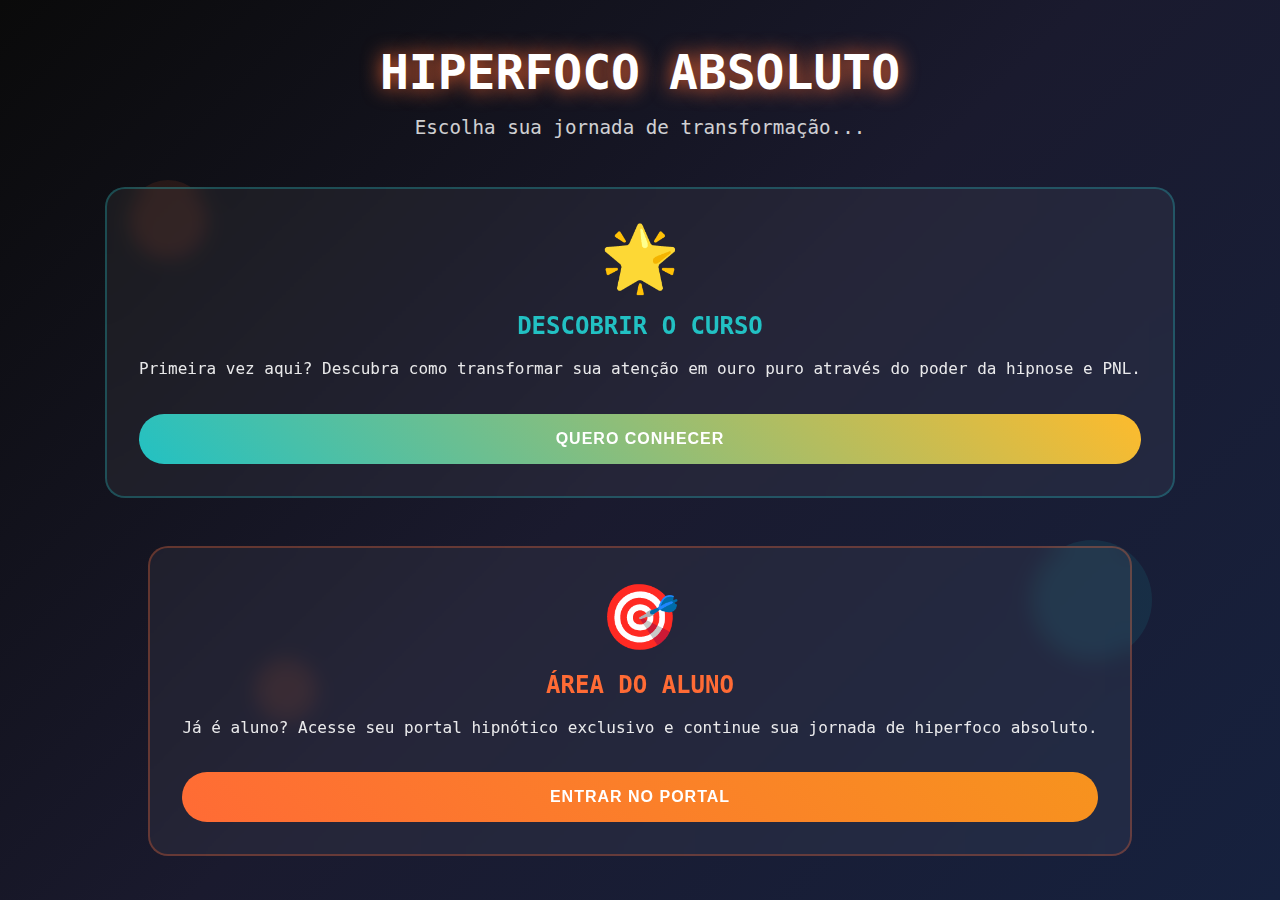
<file: entry.html>
<!DOCTYPE html>
<html lang="pt-BR">
<head>
    <meta charset="UTF-8">
    <meta name="viewport" content="width=device-width, initial-scale=1.0">
    <title>Hiperfoco Absoluto - Portal de Entrada</title>
    
    <style>
        * {
            margin: 0;
            padding: 0;
            box-sizing: border-box;
        }
        
        body {
            font-family: 'Orbitron', monospace;
            background: linear-gradient(135deg, #0a0a0a 0%, #1a1a2e 50%, #16213e 100%);
            min-height: 100vh;
            display: flex;
            align-items: center;
            justify-content: center;
            color: #fff;
            overflow: hidden;
        }
        
        .portal-container {
            text-align: center;
            z-index: 10;
            position: relative;
        }
        
        .portal-title {
            font-size: 3rem;
            font-weight: 900;
            margin-bottom: 1rem;
            text-shadow: 0 0 20px #ff6b35;
            animation: glow 2s ease-in-out infinite alternate;
        }
        
        .portal-subtitle {
            font-size: 1.2rem;
            margin-bottom: 3rem;
            opacity: 0.8;
            animation: fadeIn 3s ease-in;
        }
        
        .entries-container {
            display: flex;
            gap: 3rem;
            justify-content: center;
            align-items: center;
            flex-wrap: wrap;
        }
        
        .entry-card {
            background: rgba(255, 255, 255, 0.05);
            backdrop-filter: blur(10px);
            border: 2px solid rgba(255, 107, 53, 0.3);
            border-radius: 20px;
            padding: 2rem;
            min-width: 300px;
            transition: all 0.4s ease;
            cursor: pointer;
            position: relative;
            overflow: hidden;
        }
        
        .entry-card:hover {
            transform: translateY(-10px) scale(1.05);
            border-color: #ff6b35;
            box-shadow: 0 20px 40px rgba(255, 107, 53, 0.3);
        }
        
        .entry-card::before {
            content: '';
            position: absolute;
            top: 0;
            left: -100%;
            width: 100%;
            height: 100%;
            background: linear-gradient(90deg, transparent, rgba(255, 107, 53, 0.2), transparent);
            transition: left 0.5s;
        }
        
        .entry-card:hover::before {
            left: 100%;
        }
        
        .entry-icon {
            font-size: 4rem;
            margin-bottom: 1rem;
            display: block;
        }
        
        .entry-title {
            font-size: 1.5rem;
            font-weight: 700;
            margin-bottom: 1rem;
            color: #ff6b35;
        }
        
        .entry-description {
            font-size: 1rem;
            line-height: 1.6;
            margin-bottom: 2rem;
            opacity: 0.9;
        }
        
        .entry-button {
            background: linear-gradient(45deg, #ff6b35, #f7931e);
            border: none;
            color: white;
            padding: 1rem 2rem;
            border-radius: 50px;
            font-weight: 700;
            font-size: 1rem;
            cursor: pointer;
            transition: all 0.3s ease;
            text-transform: uppercase;
            letter-spacing: 1px;
            width: 100%;
        }
        
        .entry-button:hover {
            background: linear-gradient(45deg, #f7931e, #ff6b35);
            transform: scale(1.05);
            box-shadow: 0 5px 15px rgba(255, 107, 53, 0.4);
        }
        
        .visitor-card {
            border-color: rgba(34, 193, 195, 0.3);
        }
        
        .visitor-card:hover {
            border-color: #22c1c3;
            box-shadow: 0 20px 40px rgba(34, 193, 195, 0.3);
        }
        
        .visitor-card .entry-title {
            color: #22c1c3;
        }
        
        .visitor-card .entry-button {
            background: linear-gradient(45deg, #22c1c3, #fdbb2d);
        }
        
        .visitor-card .entry-button:hover {
            background: linear-gradient(45deg, #fdbb2d, #22c1c3);
        }
        
        /* Background Animation */
        .background-animation {
            position: absolute;
            top: 0;
            left: 0;
            width: 100%;
            height: 100%;
            z-index: 1;
        }
        
        .floating-circle {
            position: absolute;
            border-radius: 50%;
            background: rgba(255, 107, 53, 0.1);
            animation: float 6s ease-in-out infinite;
        }
        
        .floating-circle:nth-child(1) {
            width: 80px;
            height: 80px;
            top: 20%;
            left: 10%;
            animation-delay: 0s;
        }
        
        .floating-circle:nth-child(2) {
            width: 120px;
            height: 120px;
            top: 60%;
            right: 10%;
            animation-delay: 2s;
            background: rgba(34, 193, 195, 0.1);
        }
        
        .floating-circle:nth-child(3) {
            width: 60px;
            height: 60px;
            bottom: 20%;
            left: 20%;
            animation-delay: 4s;
        }
        
        @keyframes glow {
            from { text-shadow: 0 0 20px #ff6b35; }
            to { text-shadow: 0 0 30px #ff6b35, 0 0 40px #ff6b35; }
        }
        
        @keyframes fadeIn {
            from { opacity: 0; transform: translateY(20px); }
            to { opacity: 0.8; transform: translateY(0); }
        }
        
        @keyframes float {
            0%, 100% { transform: translateY(0px) rotate(0deg); }
            50% { transform: translateY(-20px) rotate(180deg); }
        }
        
        @media (max-width: 768px) {
            .portal-title {
                font-size: 2rem;
            }
            
            .entries-container {
                flex-direction: column;
                gap: 2rem;
            }
            
            .entry-card {
                min-width: 280px;
            }
        }
    </style>
</head>
<body>
    <!-- Background Animation -->
    <div class="background-animation">
        <div class="floating-circle"></div>
        <div class="floating-circle"></div>
        <div class="floating-circle"></div>
    </div>
    
    <div class="portal-container">
        <h1 class="portal-title">HIPERFOCO ABSOLUTO</h1>
        <p class="portal-subtitle">Escolha sua jornada de transformação...</p>
        
        <div class="entries-container">
            <!-- Entrada para Visitantes -->
            <div class="entry-card visitor-card" onclick="window.location.href='index.html'">
                <span class="entry-icon">🌟</span>
                <h2 class="entry-title">DESCOBRIR O CURSO</h2>
                <p class="entry-description">
                    Primeira vez aqui? Descubra como transformar sua atenção em ouro puro através do poder da hipnose e PNL.
                </p>
                <button class="entry-button">QUERO CONHECER</button>
            </div>
            
            <!-- Entrada para Assinantes -->
            <div class="entry-card" onclick="window.location.href='student-area.html'">
                <span class="entry-icon">🎯</span>
                <h2 class="entry-title">ÁREA DO ALUNO</h2>
                <p class="entry-description">
                    Já é aluno? Acesse seu portal hipnótico exclusivo e continue sua jornada de hiperfoco absoluto.
                </p>
                <button class="entry-button">ENTRAR NO PORTAL</button>
            </div>
        </div>
    </div>
    
    <script>
        // Efeito de cursor personalizado
        document.addEventListener('mousemove', (e) => {
            const cursor = document.createElement('div');
            cursor.style.cssText = `
                position: fixed;
                width: 4px;
                height: 4px;
                background: #ff6b35;
                border-radius: 50%;
                pointer-events: none;
                z-index: 9999;
                left: ${e.clientX - 2}px;
                top: ${e.clientY - 2}px;
                animation: cursorFade 1s ease-out forwards;
            `;
            
            document.body.appendChild(cursor);
            
            setTimeout(() => {
                cursor.remove();
            }, 1000);
        });
        
        // CSS animation for cursor trail
        const style = document.createElement('style');
        style.textContent = `
            @keyframes cursorFade {
                0% { opacity: 1; transform: scale(1); }
                100% { opacity: 0; transform: scale(0.5); }
            }
        `;
        document.head.appendChild(style);
    </script>
</body>
</html>
</file>
